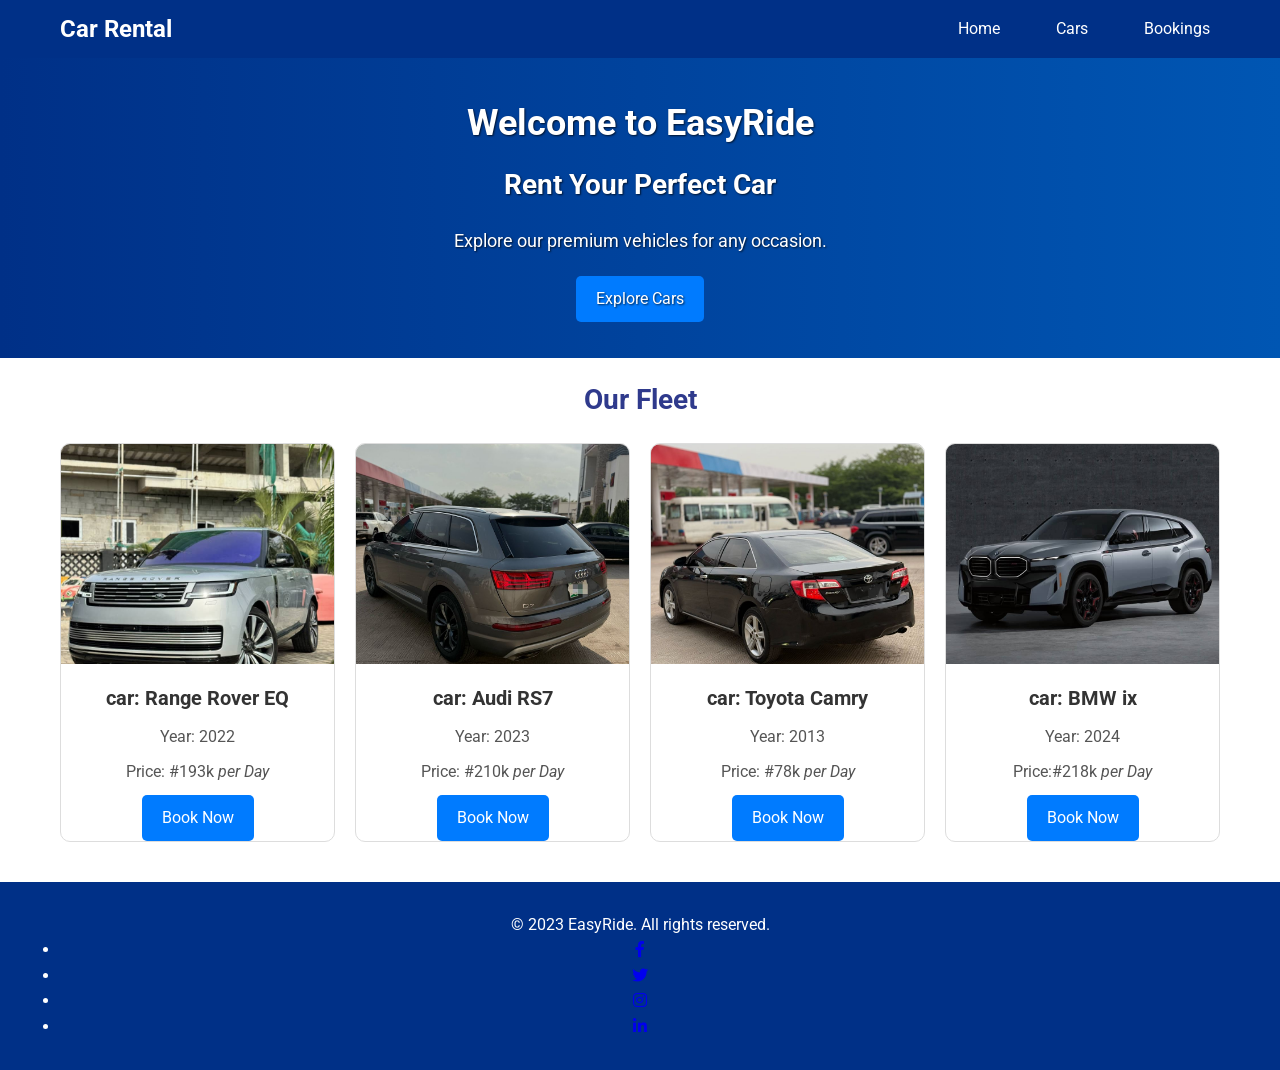
<file: index.html>
<!DOCTYPE html>
<html lang="en">
<head>
    <meta charset="UTF-8">
    <meta name="viewport" content="width=device-width, initial-scale=1.0">
    <title>EasyRide - Professional Rentals</title>
    <link rel="stylesheet" href="style.css">
    <link rel="stylesheet" href="https://cdnjs.cloudflare.com/ajax/libs/font-awesome/6.0.0-beta3/css/all.min.css">
    <link rel="stylesheet" href="https://fonts.googleapis.com/css2?family=Roboto:wght@400;700&display=swap">
</head>
<body>
    <!-- Sticky Navbar with Mobile toggle -->
     <nav class="navbar">
        <div class="container">
            <h1 class="logo">Car Rental</h1>
            <!-- button with harmburger icon-->
            <ul class="nav-links" id="nav-links">
                <li><a href="index.html">Home</a></li>
                <li><a href="#cars">Cars</a></li>
                <li><a href="bookings.html">Bookings</a></li>
            </ul>
        </div>
     </nav>

    <!-- Hero Section: Welcoming banner -->
    <header class="hero" id="home">
        <div class="container">
            <h1>Welcome to EasyRide</h1>
            <h2><span>Rent Your Perfect Car</span></h2>
            <p>Explore our premium vehicles for any occasion.</p>
            <a href="#cars" class="btn">Explore Cars</a>
        </div>
    </header>
    <!-- Cars Section -->
     <section id="cars" class="container">
        <h2>Our Fleet</h2>
        <div class="car-grid">
            <div class="car">
                <img src="1st car.jpg" alt="">
                <h3>car: Range Rover EQ</h3>
                <p>Year: 2022</p>
                <p>Price: #193k <i>per Day</i></p>
                <a href="bookings.html" class="btn">Book Now</a>
            </div>
            <div class="car">
                <img src="2nd car.jpg" alt="">
                <h3>car: Audi RS7</h3>
                <p>Year: 2023</p>
                <p>Price: #210k <i>per Day</i></p>
                <a href="bookings.html" class="btn">Book Now</a>
            </div>
            <div class="car">
                <img src="3rd car.jpg" alt="">
                <h3>car: Toyota Camry</h3>
                <p>Year: 2013</p>
                <p>Price: #78k <i>per Day</i></p>
                <a href="bookings.html" class="btn">Book Now</a>
            </div>
            <div class="car">
                <img src="BMW.jpg" alt="">
                <h3>car: BMW ix</h3>
                <p>Year: 2024</p>
                <p>Price:#218k <i>per Day</i></p>
                <a href="bookings.html" class="btn">Book Now</a>
            </div>
        </div>
     </section>

    <!-- Footer Section -->
    <footer>
        <div class="container">
            <p>&copy; 2023 EasyRide. All rights reserved.</p>
            <ul class="socials">
                <li><a href="#"><i class="fab fa-facebook-f"></i></a></li>
                <li><a href="#"><i class="fab fa-twitter"></i></a></li>
                <li><a href="#"><i class="fab fa-instagram"></i></a></li>
                <li><a href="#"><i class="fab fa-linkedin-in"></i></a></li>
            </ul>
        </div>
    </footer>
    <script src="script.js"></script>

    
</body>
</html>
</file>
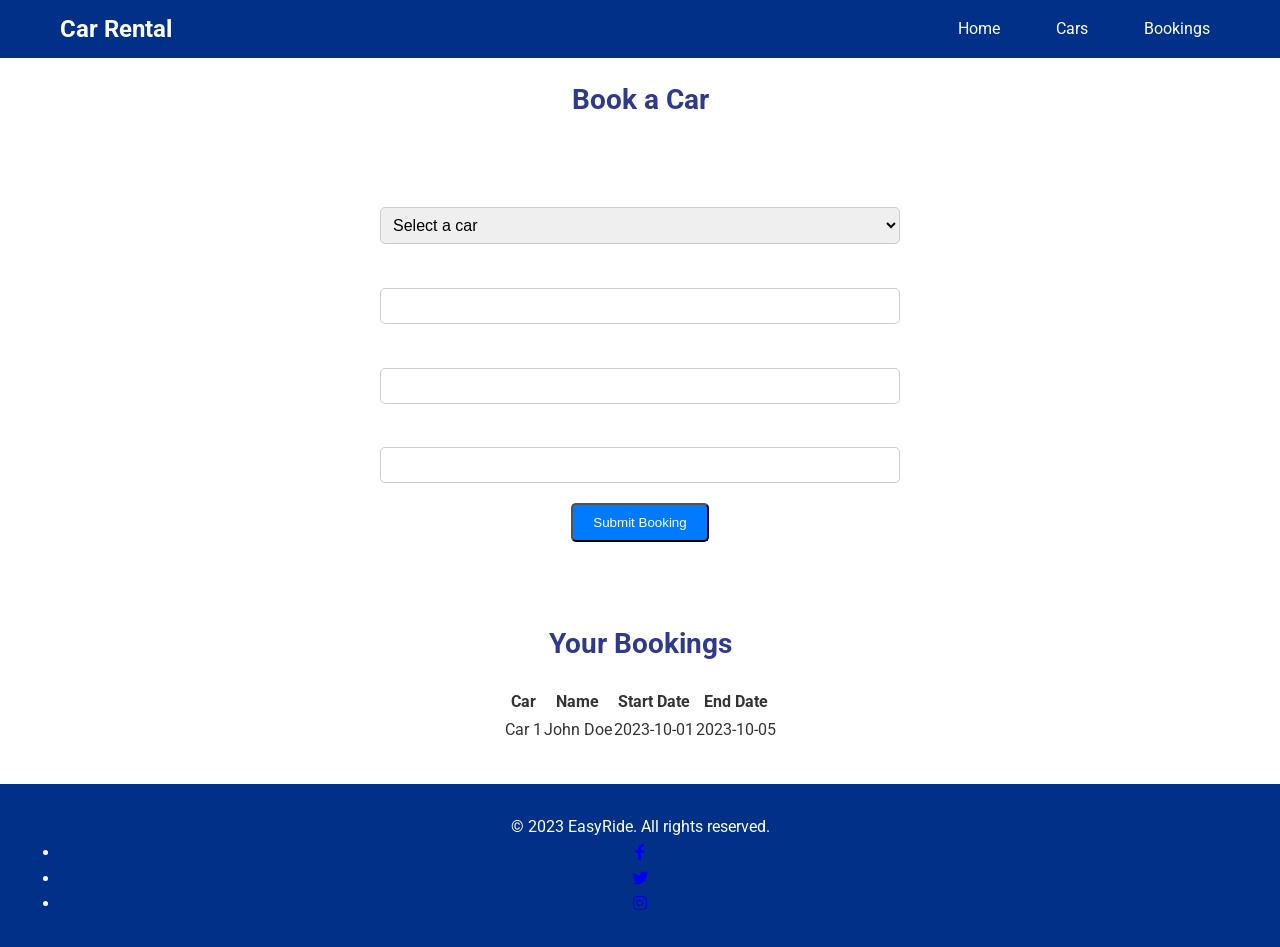
<file: bookings.html>
<!DOCTYPE html>
<html lang="en">
<head>
    <meta charset="UTF-8">
    <meta name="viewport" content="width=device-width, initial-scale=1.0">
    <title>EasyRide - bookings</title>
    <link rel="stylesheet" href="style.css">
    <link rel="stylesheet" href="https://cdnjs.cloudflare.com/ajax/libs/font-awesome/6.0.0-beta3/css/all.min.css">
    <link rel="stylesheet" href="https://fonts.googleapis.com/css2?family=Roboto:wght@400;700&display=swap">
</head>
<body>
    <article style="background-image: url('https://images.unsplash.com/photo-1552519507-da3b142c6e3d'); background-size: cover; background-position: center;">
    <!--Consistent Navbar with mobile toggle-->
    <nav class="navbar" id="bookings">
        <div class="container" >
            <h1 class="logo">Car Rental</h1>
            <ul class="nav-links">
            <li><a href="index.html">Home</a></li>
            <li><a href="#cars">Cars</a></li>
            <li><a href="bookings.html">Bookings</a></li>
            </ul>
        </div>
    </nav>
    <!-- Booking Section -->
     <section id="booking-form" class="container">
        <h2>Book a Car</h2>
        <form id="booking-form">
            <label for="car">Car</label>
            <select name="car" id="car" required>
                <option value="" disabled selected>Select a car</option>
                <option value="car1">Car 1</option>
                <option value="car2">Car 2</option>
                <option value="car3">Car 3</option>
                <option value="car4">Car 4</option>
            </select>
            <label for="name">Name:</label>
            <input type="text" id="name" name="name" required>
            <label for="start-date">Start Date:</label>
            <input type="text" id="start-date" name="start-date" required>
            <label for="end-date">End Date:</label>
            <input type="text" id="end-date" name="end-date" required>
            <button type="submit" class="btn">Submit Booking</button>
        </form>
     </section>
    </article>
     <!--Booking List: Sample-->
        <section id="bookings" class="container">
            <h2>Your Bookings</h2>
            <table class="bookings-list">
                <thead>
                    <tr class="booking">
                        <th>Car</th>
                        <th>Name</th>
                        <th>Start Date</th>
                        <th>End Date</th>
                    </tr>
                </thead>
                <tbody>
                    <tr class="booking">
                        <td>Car 1</td>
                        <td>John Doe</td>
                        <td>2023-10-01</td>
                        <td>2023-10-05</td>
                    </tr>
                    <!-- Add more bookings as needed -->
                </tbody>
            </table>

        </section>
    <!-- Footer Section -->
    <footer>
        <div class="container">
            <p>&copy; 2023 EasyRide. All rights reserved.</p>
            <ul class="socials">
                <li><a href="#"><i class="fab fa-facebook-f"></i></a></li>
                <li><a href="#"><i class="fab fa-twitter"></i></a></li>
                <li><a href="#"><i class="fab fa-instagram"></i></a></li>
            </ul>
        </div>
    </footer>
    <script src="script.js"></script>
</body>
</html>
</file>
<file: style.css>
/* Reset default styles */
* {
    margin: 0;
    padding: 0;
    box-sizing: border-box;
  }
  
  /* Global styles */
  body {
    font-family: 'Roboto', sans-serif;
    line-height: 1.6;
    color: #333;
  }
  
  /* Navbar: Sticky */
  .navbar {
    background-color: #003087;
    color: white;
    z-index: 100;  /* Ensure navbar stays on top */
    position: sticky;
    top: 0;
    padding: 10px 0;
  }
  .navbar .container {
    display: flex;
    justify-content: space-between;
    align-items: center;
    max-width: 1200px;
    margin: 0 auto;
    padding: 0 20px;
    color: white;
  }
  
  .logo {
    font-size: 24px;
    font-weight: 700;
  }
  
  .nav-links {
    list-style: none;
    display: flex;
  }
  
  .nav-links {
    display: flex;
    list-style: none;
    gap: 1rem;
}
  .nav-links li {
    margin-left: 20px;
  }
  
  .nav-links a {
    color: white;
    text-decoration: none;
    padding: 5px 10px;
    transition: background-color 0.3s;
  }
  
  .nav-links a:hover {
    background-color: #005566;
    border-radius: 5px;
  }
  
  .menu-toggle {
    display: none;
    background: none;
    border: none;
    color: white;
    font-size: 24px;
    cursor: pointer;
  }
  
  /* Hero Section */
  .hero {
    background: linear-gradient(to right, #003087, #0056b3);
    height: 300px;
    display: flex;
    align-items: center;
    justify-content: center;
    text-align: center;
    color: white;
    text-shadow: 1px 1px 2px rgba(0, 0, 0, 0.7);
  }
  
  .hero-content {
    max-width: 600px;
  }
  
  .hero h1 {
    font-size: 36px;
    margin-bottom: 10px;
  }
  
  .hero p {
    font-size: 18px;
    margin-bottom: 20px;
  }
  
  /* Buttons */
  .btn {
    display: inline-block;
    background-color: #007bff;
    color: white;
    padding: 10px 20px;
    text-decoration: none;
    border-radius: 5px;
    transition: background-color 0.3s;
  }
  
  .btn:hover {
    background-color: #0056b3;
  }
  
  /* Container */
  .container {
    max-width: 1200px;
    margin: 0 auto;
    padding: 20px;
  }
  
  span {
    color: white;
  }
  .container h2 {
    font-size: 28px;
    margin-bottom: 20px;
    color: #2F3A8C;
  }

  .container form{
    background-color: transparent;
    padding: 20px;
    color: white;
    font-size: 18px;
  }
  /* Headings */
  h2 {
    font-size: 28px;
    text-align: center;
    margin-bottom: 20px;
  }

  /* Add your styles here */

/* Style for the menu toggle button */
.menu-toggle {
    display: flex;
    flex-direction: column;
    justify-content: space-around;
    width: 30px;
    height: 30px;
    background: transparent;
    border: none;
    outline: none;
    cursor: pointer;
}

.menu-toggle .bar {
    width: 100%;
    height: 3px;
    background-color: #ffffff; /* Changed to white for better contrast */
    border-radius: 2px;
}
  
  /* Car Grid */
  .car-grid {
    display: grid;
    grid-template-columns: repeat(auto-fit, minmax(250px, 1fr));
    gap: 20px;
  }
  
  .car {
    border: 1px solid #ddd;
    border-radius: 10px;
    overflow: hidden;
    text-align: center;
    transition: transform 0.3s, box-shadow 0.3s;
  }
  
  .car:hover {
    transform: translateY(-5px);
    box-shadow: 0 5px 15px rgba(0, 0, 0, 0.2);
  }
  
  .car img {
    width: 100%;
    height: 220px;
    object-fit: cover;
  }
  
  .car h3 {
    font-size: 20px;
    margin: 10px 0;
  }
  
  .car p {
    color: #555;
    margin-bottom: 10px;
  }
  
  /* Booking Form */
  #booking-form {
    max-width: 600px;
    margin: 0 auto;
  }
  
  #booking-form label {
    display: block;
    margin: 10px 0 5px;
    font-weight: bold;
  }
  
  #booking-form input,
  #booking-form select {
    width: 100%;
    padding: 8px;
    border: 1px solid #ccc;
    border-radius: 5px;
    font-size: 16px;
  }
  
  #booking-form button {
    display: block;
    margin: 20px auto;
  }
  
  /* Bookings List */
  .bookings-list {
    max-width: 600px;
    margin: 0 auto;
  }
  
  .booking {
    border: 1px solid #ddd;
    padding: 10px;
    margin-bottom: 10px;
    border-radius: 5px;
  }
  
  .booking p {
    margin: 5px 0;
  }
  
  /* Footer */
  footer {
    background-color: #003087;
    color: white;
    text-align: center;
    padding: 10px;
    margin-top: 20px;
  }
  
  /* Responsive Design */
  @media (max-width: 768px) {
    .hero h1 {
      font-size: 28px;
    }
  
    .hero p {
      font-size: 16px;
    }
  
    .car-grid {
      grid-template-columns: 1fr;
    }
  
    .menu-toggle {
      display: block;
    }
  
    .nav-links {
      display: none;
      flex-direction: column;
      width: 100%;
      padding: 10px 0;
    }
  
    .nav-links.active {
      display: flex;
    }
  
    .nav-links li {
      margin: 10px 0;
    }
  }
</file>
